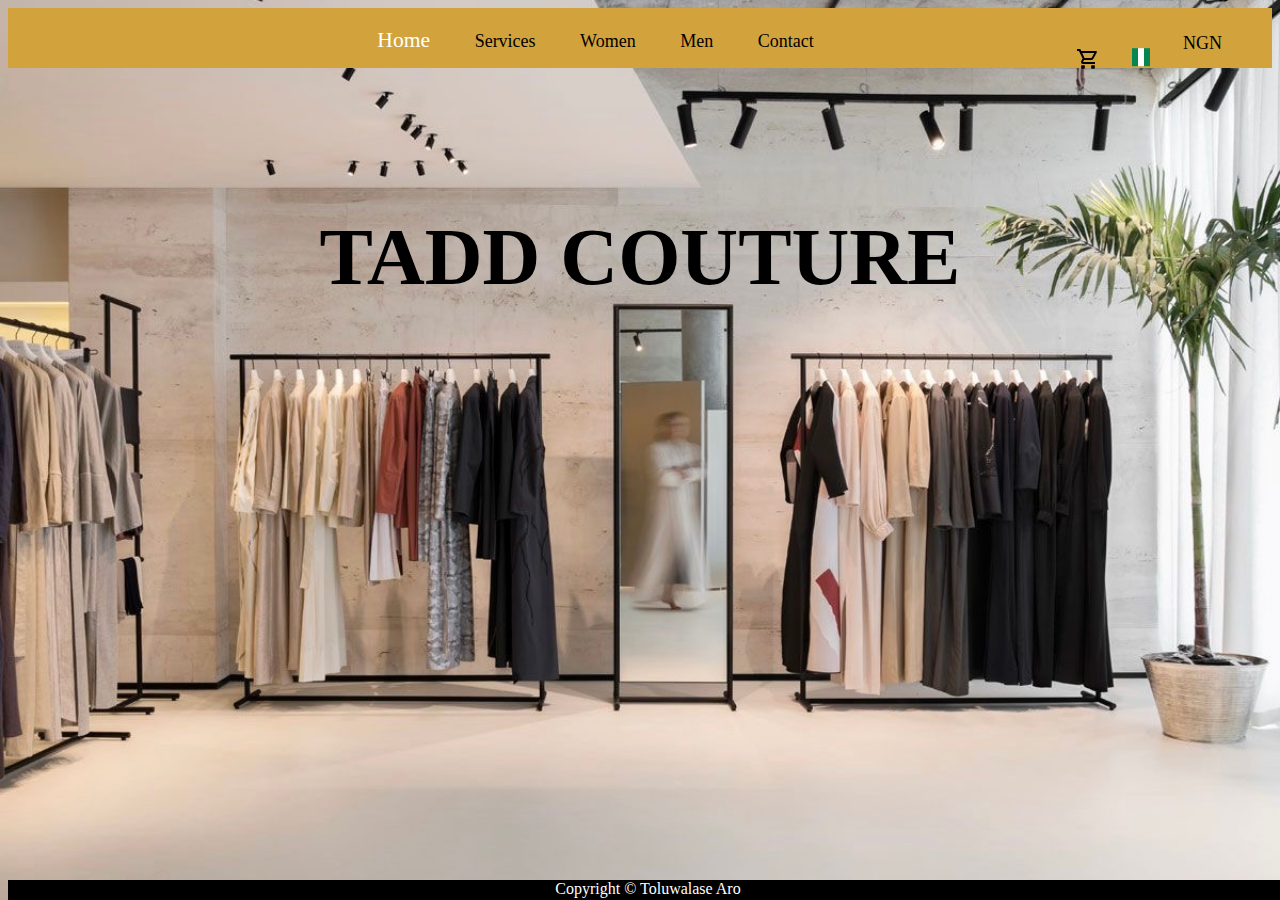
<file: index.html>
<!DOCTYPE html>
<html lang="en">
<head>
    <meta charset="UTF-8">
    <title>TADD COUTURE</title>
</head>
<link rel="stylesheet" type="text/css" href="style.css">
<style>
    body{
        background-image: url("mybg.jpg");
        background-size: cover;
        background-repeat: no-repeat;
        background-attachment: fixed;
    }
    @media only screen and (max-width: 768px) {
        .menu {
            padding: 5px;
        }

        .menu a {
            margin: 0 5px;
        }

        .cart-img,
        .flag-img {
            width: 16px;
            height: 16px;
        }
    }


</style>
<body>
<div class="menu">
    <a href="index.html" id="active">Home</a>
    <a href="services.html">Services</a>
    <a href="women.html">Women</a>
    <a href="men.html">Men</a>
    <a href="contact.html">Contact</a>
    <img src="shopping_cart_FILL0_wght400_GRAD0_opsz24.png" alt="cart" class="cart-img">
    <img src="ng.jpg" alt="currency" width="18px" height="18px" class="flag-img">
    <p class="naira">NGN</p>
</div>
<h1 id="head">TADD COUTURE</h1>

<div class="foot">
    Copyright &copy; Toluwalase Aro
</div>


</body>
</html>
</file>
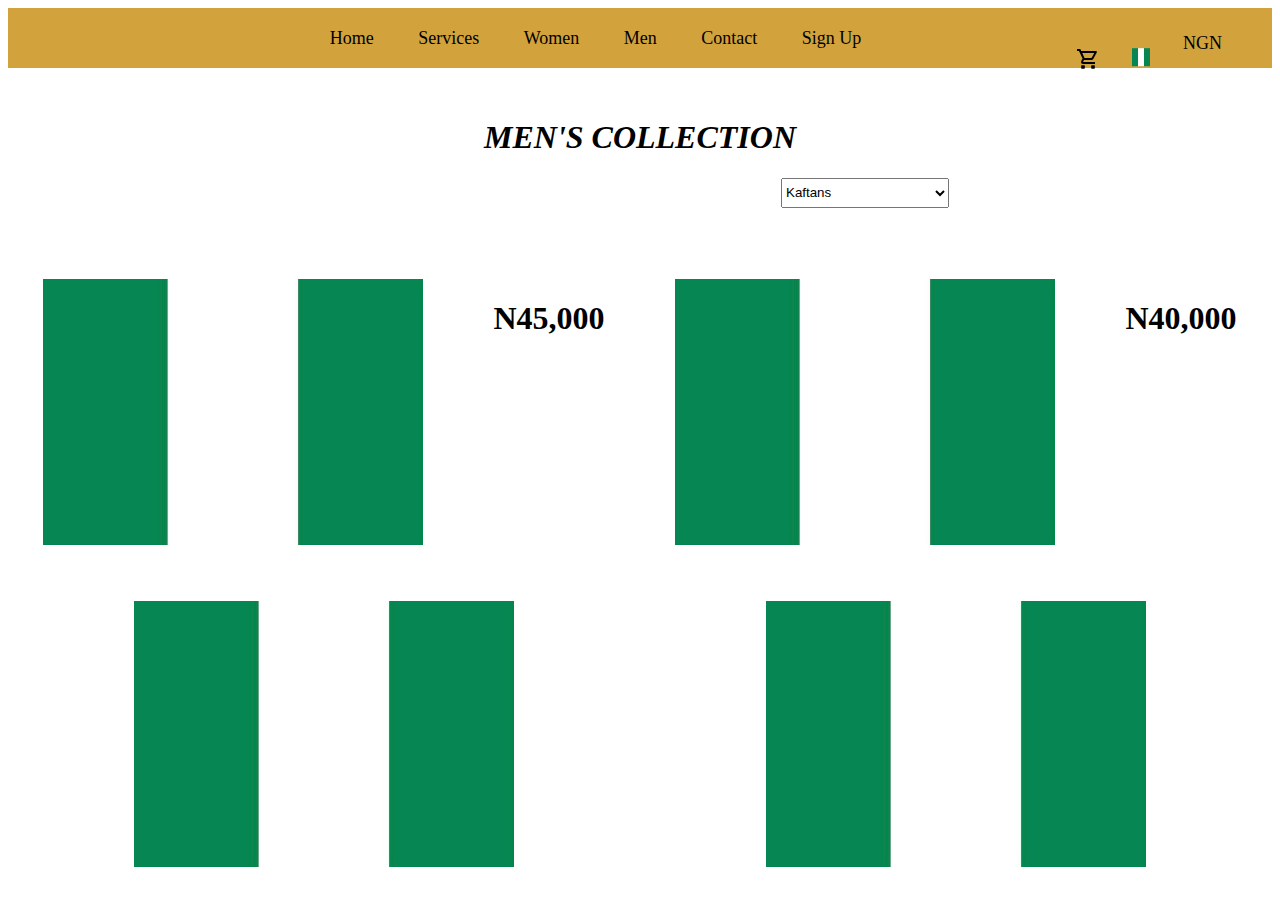
<file: kaftans.html>
<!DOCTYPE html>
<html lang="en">
<head>
    <meta charset="UTF-8">
    <title>TADD COUTURE</title>
</head>
<link rel="stylesheet" type="text/css" href="style.css">
<body>
<div class="menu">
    <a href="index.html">Home</a>
    <a href="services.html">Services</a>
    <a href="women.html">Women</a>
    <a href="men.html">Men</a>
    <a href="contact.html">Contact</a>
    <a href="signup.html">Sign Up</a>
    <img src="shopping_cart_FILL0_wght400_GRAD0_opsz24.png" alt="cart" class="cart-img">
    <img src="ng.jpg" alt="currency" width="18px" height="18px" class="flag-img">
    <p class="naira">NGN</p>
</div>

<h1 id="whead">MEN'S COLLECTION</h1>
<div class="all">
    <select id="shop" onchange="directlink()">
        <option value="men.html">ALL</option>
        <option value="kaftans.html" selected>Kaftans</option>
        <option value="twopiece.html">Pants, Shorts And Shirts</option>
        <option value="groomstyle.html">Groom Styling</option>
    </select>
</div>
<pre>



</pre>

<script>
    function directlink(){
        var selectElement = document.getElementById("shop");
        var selectedValue = selectElement.options[selectElement.selectedIndex].value;
        window.location.href = selectedValue;
    }
</script>

<div class="roll1">
    <img src="ng.jpg" alt="k1">
    <h1 id="price">N45,000</h1>
    <img src="ng.jpg" alt="k2">
    <h1>N40,000</h1>
</div>
<pre>


</pre>
<div class="roll2">
    <img src="ng.jpg" alt="k1">
    <img src="ng.jpg" alt="k2">
</div>
</body>
</html>
</file>
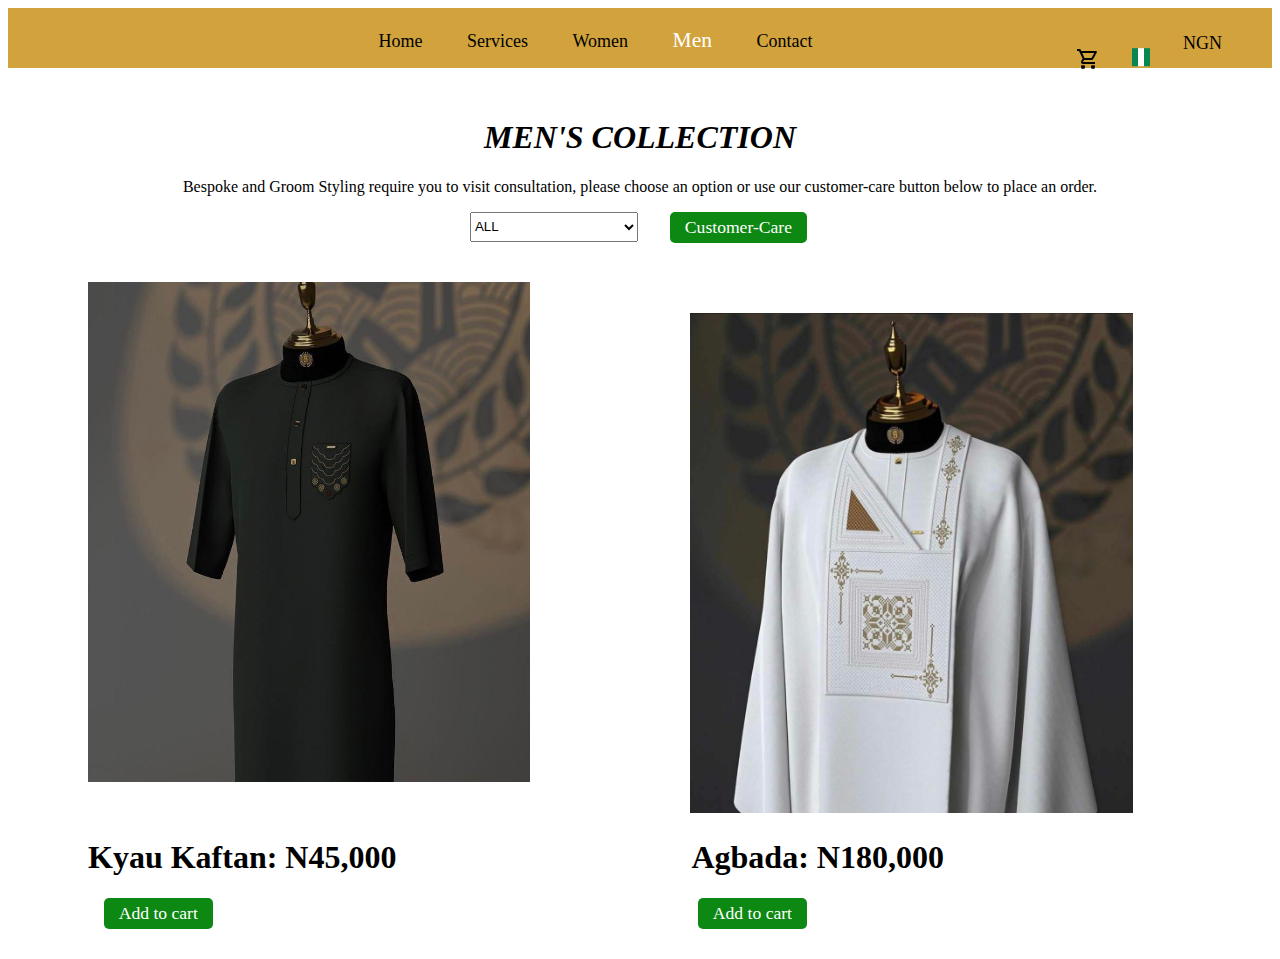
<file: men.html>
<!DOCTYPE html>
<html lang="en">
<head>
    <meta charset="UTF-8">
    <title>TADD COUTURE</title>

</head>
<link rel="stylesheet" type="text/css" href="style.css">
<body>
<div class="menu">
    <a href="index.html">Home</a>
    <a href="services.html">Services</a>
    <a href="women.html">Women</a>
    <a href="men.html" id="active">Men</a>
    <a href="contact.html">Contact</a>
    <img src="shopping_cart_FILL0_wght400_GRAD0_opsz24.png" alt="cart" class="cart-img">
    <img src="ng.jpg" alt="currency" width="18px" height="18px" class="flag-img">
    <p class="naira">NGN</p>
</div>

<h1 id="whead">MEN'S COLLECTION</h1>
<p id="note"> Bespoke and Groom Styling require you to visit consultation, please choose an option or use our customer-care
    button below to place an order.</p>

<div class="button-container">
    <a href="https://wa.me/message/RWTHIVRNE5LYA1" class="button">
        Customer-Care
    </a>
</div>
    <div class="all">
        <select id="shop" onchange="directlink()">
            <option value="" selected>ALL</option>
            <option value="kaftans.html">Kaftans</option>
            <option value="twopiece.html">Pants, Shorts And Shirts</option>
            <option value="https://wa.me/message/RWTHIVRNE5LYA1">Groom Styling</option>
        </select>
    </div>

<script>
    function directlink(){
        var selectElement = document.getElementById("shop");
        var selectedValue = selectElement.options[selectElement.selectedIndex].value;
        window.location.href = selectedValue;
    }
</script>

<div class="dresses">
    <div>
        <img src="kaf1.jpg" alt="kaftan">
        <img src="kaf2.jpg" alt="agbada">
        <h1 class="price">Kyau Kaftan: N45,000</h1>
        <h1 class="price">Agbada: N180,000</h1>
    </div>
</div>

<div class="buttonshop">
    <a href="" class="button">
        Add to cart
    </a>
</div>

<div class="buttonshop">
    <a href="" class="button">
        Add to cart
    </a>

</div>



</body>
</html>
</file>
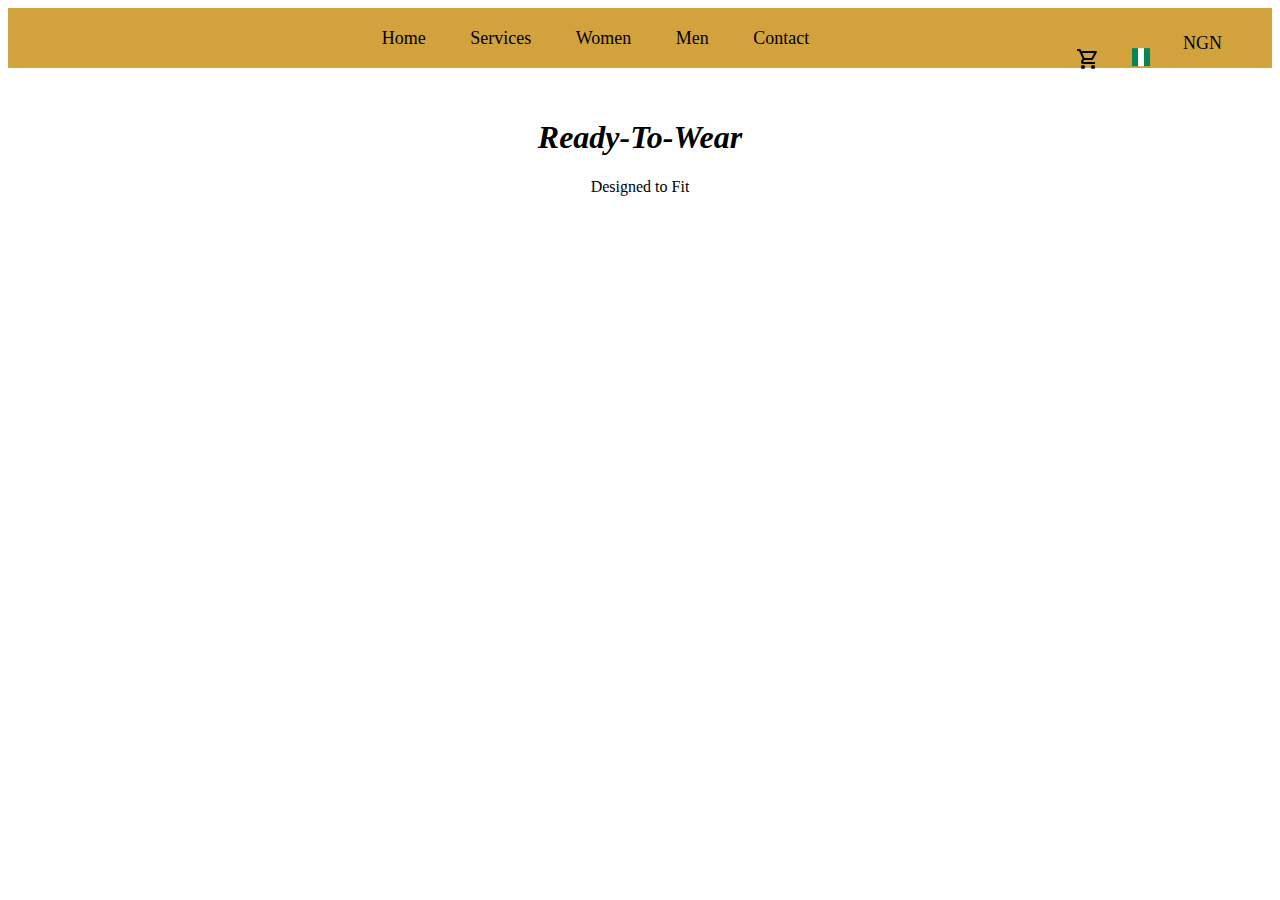
<file: rtw.html>
<!DOCTYPE html>
<html lang="en">
<head>
    <meta charset="UTF-8">
    <title>TADD COUTURE</title>
</head>
<link rel="stylesheet" type="text/css" href="style.css">
<body>
<div class="menu">
    <a href="index.html">Home</a>
    <a href="services.html">Services</a>
    <a href="women.html">Women</a>
    <a href="men.html">Men</a>
    <a href="contact.html">Contact</a>
    <img src="shopping_cart_FILL0_wght400_GRAD0_opsz24.png" alt="cart" class="cart-img">
    <img src="ng.jpg" alt="currency" width="18px" height="18px" class="flag-img">
    <p class="naira">NGN</p>
</div>
<h1 id="whead">Ready-To-Wear</h1>
<p id="note">Designed to Fit</p>

</body>
</html>
</file>
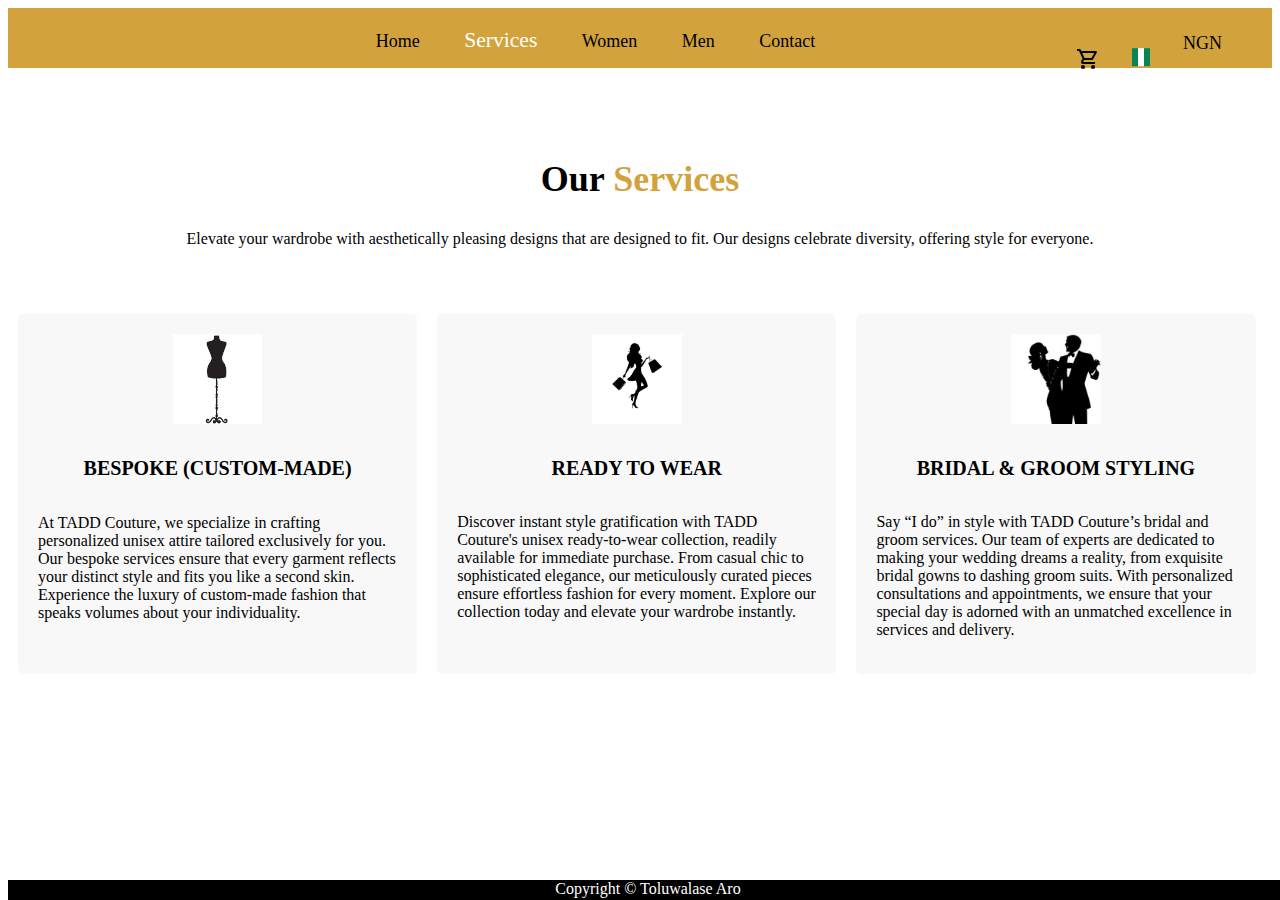
<file: services.html>
<!DOCTYPE html>
<html lang="en">
<head>
    <meta charset="UTF-8">
    <title>TADD COUTURE</title>
</head>
<link rel="stylesheet" type="text/css" href="style.css">
<body>
<div class="menu">
    <a href="index.html">Home</a>
    <a href="services.html" id="active">Services</a>
    <a href="women.html">Women</a>
    <a href="men.html">Men</a>
    <a href="contact.html">Contact</a>
    <img src="shopping_cart_FILL0_wght400_GRAD0_opsz24.png" alt="cart" class="cart-img">
    <img src="ng.jpg" alt="currency" width="18px" height="18px" class="flag-img">
    <p class="naira">NGN</p>
</div>

    <div class="service_container">
        <div class="container ">
            <div class="heading_container">
                <h2>
                    Our <span style="color: #d2a33d">Services</span>
                </h2>
            </div>
            <p class="txt">
                Elevate your wardrobe with aesthetically pleasing designs that are designed to fit. Our designs celebrate diversity, offering style for everyone.
            </p>
            <div class="row">
                <div class="col-md-4 ">
                    <div class="box ">
                        <div class="img-box">
                            <img src="dressform.jpg" alt="">
                        </div>
                        <div class="detail-box">
                            <h5>
                                Bespoke (Custom-made)
                            </h5>
                            <p>
                                At TADD Couture, we specialize in crafting personalized unisex attire tailored exclusively for you.
                                Our bespoke services ensure that every garment reflects your distinct style and fits you like
                                a second skin. Experience the luxury of custom-made fashion that speaks volumes about your
                                individuality.

                            </p>
                        </div>
                    </div>
                </div>
                <div class="col-md-4 ">
                    <div class="box ">
                        <div class="img-box">
                            <img src="readytowear.jpg" alt="">
                        </div>
                        <div class="detail-box">
                            <h5>
                                Ready To Wear
                            </h5>
                            <p>
                                Discover instant style gratification with TADD Couture's unisex ready-to-wear collection,
                                readily available for immediate purchase. From casual chic to sophisticated elegance,
                                our meticulously curated pieces ensure effortless fashion for every moment. Explore
                                our collection today and elevate your wardrobe instantly.
                            </p>
                        </div>
                    </div>
                </div>
                <div class="col-md-4 ">
                    <div class="box ">
                        <div class="img-box">
                            <img src="bridal.jpg" alt="">
                        </div>
                        <div class="detail-box">
                            <h5>
                                Bridal & Groom Styling
                            </h5>
                            <p>
                                Say “I do” in style with TADD Couture’s bridal and groom services.
                                Our team of experts are dedicated to making your wedding dreams a reality,
                                from exquisite bridal gowns to dashing groom suits. With personalized consultations
                                and appointments, we ensure that your special day is adorned with an unmatched
                                excellence in services and delivery.
                            </p>

                        </div>
                    </div>
                </div>
            </div>
        </div>
        <div class="footer_service">Copyright &copy; Toluwalase Aro</div>
    </div>


</body>
</html>
</file>
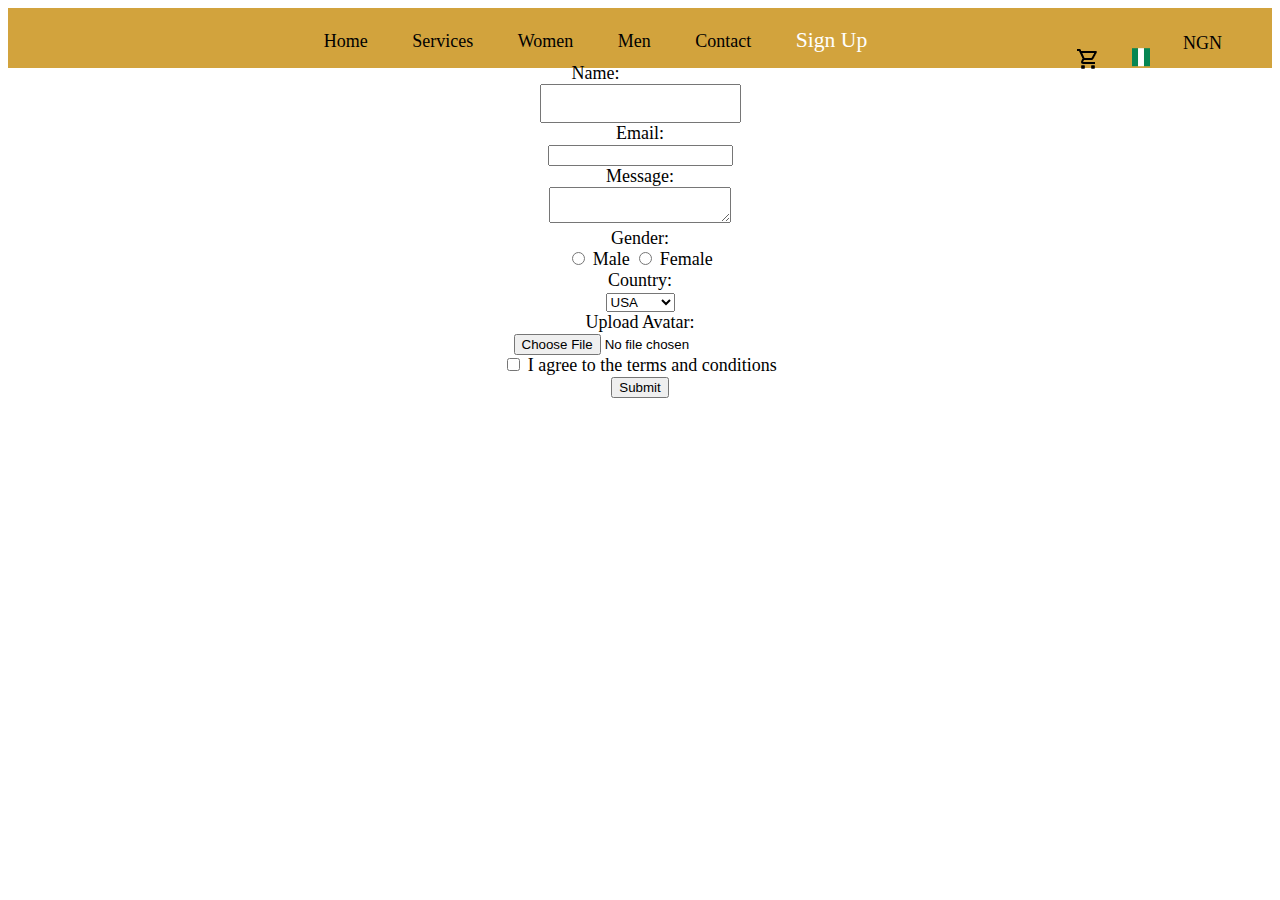
<file: signup.html>
<!DOCTYPE html>
<html lang="en">
<head>
    <meta charset="UTF-8">
    <title>TADD COUTURE</title>
    <style>
        .error {
            border: 1px solid red;
        }
    </style>
</head>
<link rel="stylesheet" type="text/css" href="style.css">
<body>
<div class="menu">
    <a href="index.html">Home</a>
    <a href="services.html">Services</a>
    <a href="women.html">Women</a>
    <a href="men.html">Men</a>
    <a href="contact.html">Contact</a>
    <a href="signup.html" id="active">Sign Up</a>
    <img src="shopping_cart_FILL0_wght400_GRAD0_opsz24.png" alt="cart" class="cart-img">
    <img src="ng.jpg" alt="currency" width="18px" height="18px" class="flag-img">
    <p class="naira">NGN</p>

    <form id="myForm" onsubmit="return validateForm()">
        <div>
            <label for="name">Name:</label><br>
            <input type="text" id="name" name="name" maxlength="20"><br>
        </div>
        <div>
            <label for="email">Email:</label><br>
            <input type="email" id="email" name="email"><br>
        </div>
        <div>
            <label for="message">Message:</label><br>
            <textarea id="message" name="message"></textarea><br>
        </div>
        <div>
            <label>Gender:</label><br>
            <input type="radio" id="male" name="gender" value="male">
            <label for="male">Male</label>
            <input type="radio" id="female" name="gender" value="female">
            <label for="female">Female</label><br>
        </div>
        <div>
            <label for="country">Country:</label><br>
            <select id="country" name="country">
                <option value="usa">USA</option>
                <option value="canada">Canada</option>
                <option value="uk">UK</option>
            </select><br>
        </div>
        <div>
            <label for="avatar">Upload Avatar:</label><br>
            <input type="file" id="avatar" name="avatar"><br>
        </div>
        <div>
            <input type="checkbox" id="agree" name="agree" onclick="displayMessage()">
            <label for="agree">I agree to the terms and conditions</label><br>
        </div>
        <button type="submit">Submit</button>
    </form>

    <p id="checkboxMessage" style="display: none;">That is amazing.</p>

    <script>
        function validateForm() {
            var name = document.getElementById('name').value.trim();
            var email = document.getElementById('email').value.trim();
            var message = document.getElementById('message').value.trim();
            var error = false;

            if (name === '') {
                alert("Please enter your details");
                document.getElementById('name').classList.add('error');
                error = true;
            } else {
                document.getElementById('name').classList.remove('error');
            }

            if (email === '') {
                alert("Please enter your details");
                document.getElementById('email').classList.add('error');
                error = true;
            } else {
                document.getElementById('email').classList.remove('error');
            }

            if (name.length > 20) {
                alert("Name cannot exceed 20 characters");
                document.getElementById('name').classList.add('error');
                error = true;
            }

            if (!error) {
                alert("Thank you for submitting your form. Name: " + name);
                return true;
            }

            return false;
        }

        function displayMessage() {
            var checkbox = document.getElementById('agree');
            var message = document.getElementById('checkboxMessage');

            if (checkbox.checked) {
                message.style.display = 'block';
            } else {
                message.style.display = 'none';
            }
        }
    </script>
</div>

</body>
</html>
</file>
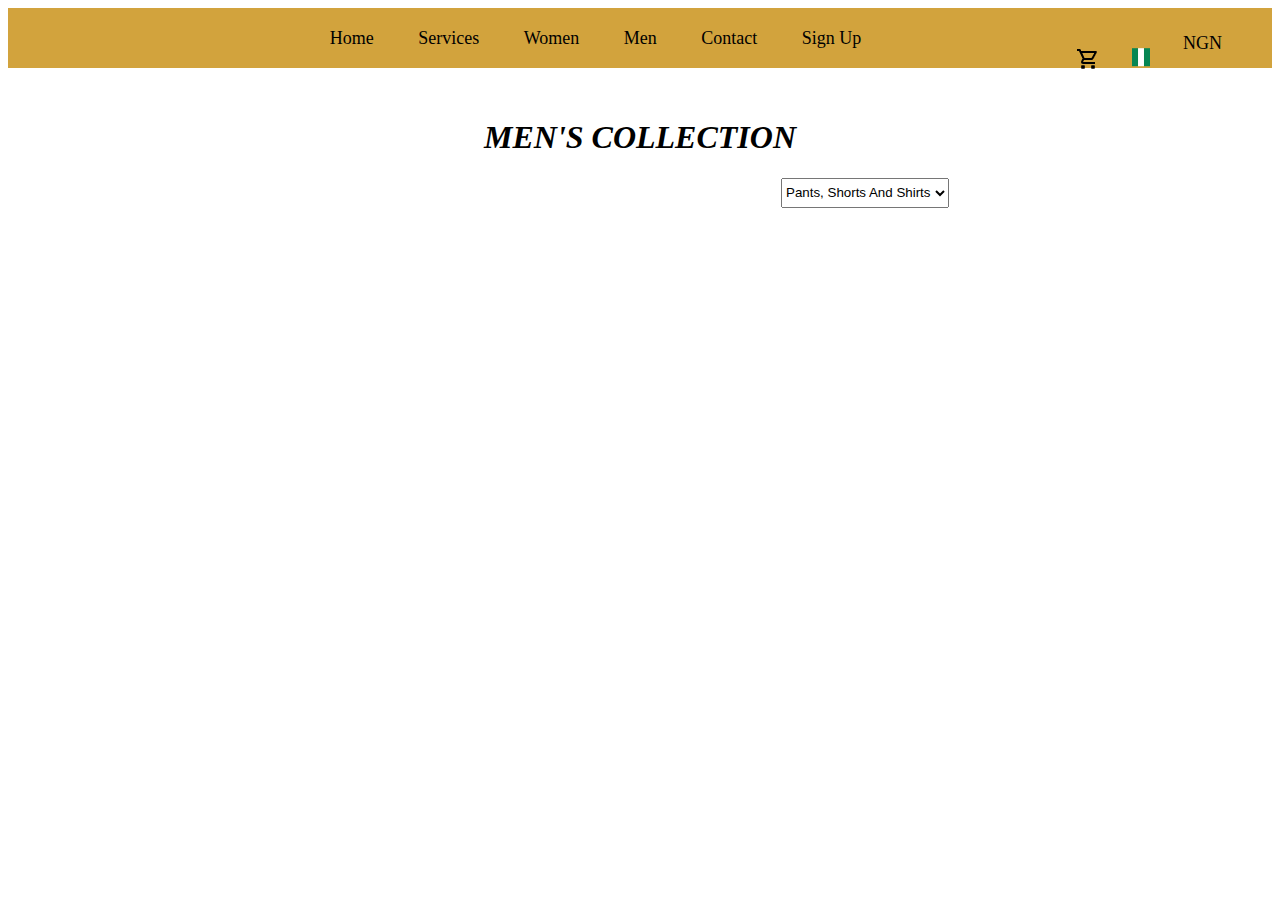
<file: twopiece.html>
<!DOCTYPE html>
<html lang="en">
<head>
    <meta charset="UTF-8">
    <title>TADD COUTURE</title>
</head>
<link rel="stylesheet" type="text/css" href="style.css">
<body>
<div class="menu">
    <a href="index.html">Home</a>
    <a href="services.html">Services</a>
    <a href="women.html">Women</a>
    <a href="men.html">Men</a>
    <a href="contact.html">Contact</a>
    <a href="signup.html">Sign Up</a>
    <img src="shopping_cart_FILL0_wght400_GRAD0_opsz24.png" alt="cart" class="cart-img">
    <img src="ng.jpg" alt="currency" width="18px" height="18px" class="flag-img">
    <p class="naira">NGN</p>
</div>

<h1 id="whead">MEN'S COLLECTION</h1>
<div class="all">
    <select id="shop" onchange="directlink()">
        <option value="men.html">ALL</option>
        <option value="kaftans.html" >Kaftans</option>
        <option value="twopiece.html" selected>Pants, Shorts And Shirts</option>
        <option value="groomstyle.html">Groom Styling</option>
    </select>
</div>

<script>
    function directlink(){
        var selectElement = document.getElementById("shop");
        var selectedValue = selectElement.options[selectElement.selectedIndex].value;
        window.location.href = selectedValue;
    }
</script>
</body>
</html>
</file>
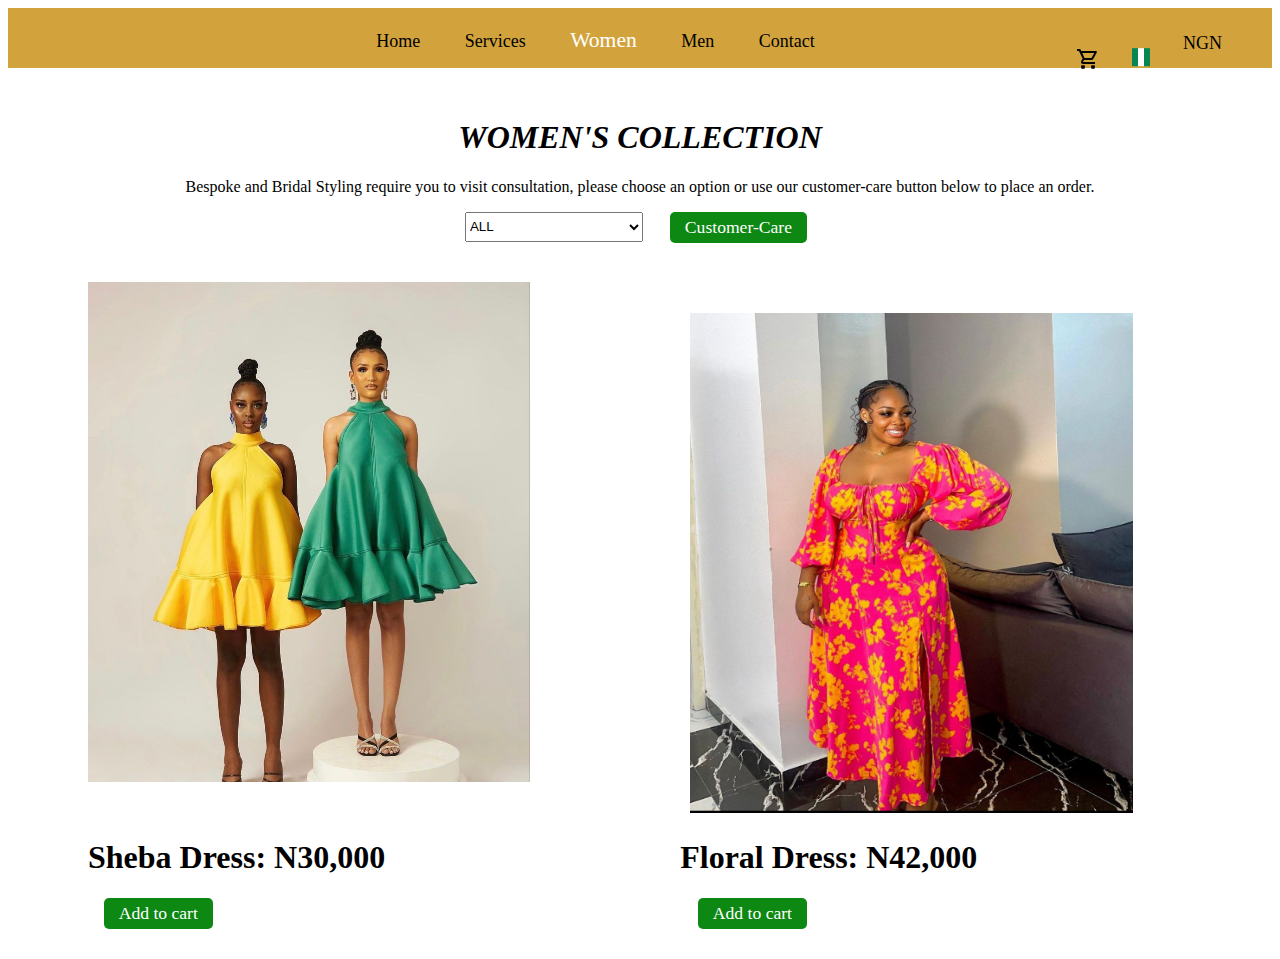
<file: women.html>
<!DOCTYPE html>
<html lang="en">
<head>
    <meta charset="UTF-8">
    <title>TADD COUTURE</title>
</head>
<link rel="stylesheet" type="text/css" href="style.css">
<body>
<div class="menu">
    <a href="index.html">Home</a>
    <a href="services.html">Services</a>
    <a href="women.html" id="active">Women</a>
    <a href="men.html">Men</a>
    <a href="contact.html">Contact</a>
    <img src="shopping_cart_FILL0_wght400_GRAD0_opsz24.png" alt="cart" class="cart-img">
    <img src="ng.jpg" alt="currency" width="18px" height="18px" class="flag-img">
    <p class="naira">NGN</p>
</div>

<h1 id="whead">WOMEN'S COLLECTION</h1>
<p id="note"> Bespoke and Bridal Styling require you to visit consultation, please choose an option or use our customer-care
button below to place an order.</p>

<div class="button-container">
    <a href="https://wa.me/message/RWTHIVRNE5LYA1" class="button">
        Customer-Care
    </a>
</div>

<div class="all">
    <select id="shop" onchange="directlink()">
        <option value="" selected>ALL</option>
        <option value="rtw.html">Ready-To-Wear</option>
        <option value="https://wa.me/message/RWTHIVRNE5LYA1">Bespoke Consultation</option>
        <option value="https://wa.me/message/RWTHIVRNE5LYA1">Bridal Styling Consultation</option>
    </select>
</div>

<script>
    function directlink(){
        var selectElement = document.getElementById("shop");
        var selectedValue = selectElement.options[selectElement.selectedIndex].value;
        window.location.href = selectedValue;
    }
</script>
</select>

<div class="dresses">
        <img src="dress1.jpg" alt="flare dress">
        <img src="dress2.jpg" alt="suit">
        <h1 class="price">Sheba Dress: N30,000</h1>
        <h1 class="price">Floral Dress: N42,000</h1>
</div>

<div class="buttonshop">
    <a href="" class="button">
        Add to cart
    </a>
</div>

<div class="buttonshop">
    <a href="" class="button">
        Add to cart
    </a>

</div>

</body>
</html>
</file>
<file: style.css>
/*home page*/
#head{
    text-align: center;
    padding-top: 90px;
    font-size: 500%;
}
/*footer*/
.foot{
    position: fixed;
    bottom: 0;
    background-color: black;
    height: 20px;
    width: 100%;
    color: white;
    text-align: center;
    bottom: 0;


}
#active{
    color: white;
    font-size: larger;
}
.menu{
    height: 60px;
    width: 100%;
    background-color: #d2a33d;
    text-align: center;
    font-size: large;
}
.menu a{
    text-decoration: none;
    color: black;
    display: inline-block;
    margin-inline: 20px;
    padding: 20px 0 10px 0;
}

.menu a:hover{
    color: white;
    font-size: larger;
}

.cart-img {
    position: absolute; /* Position the image absolutely */
    top: 6.5%; /* Align the top of the image to the middle of the container */
    right: 180px; /* Adjust the right position as needed */
    transform: translateY(-50%); /* Center the image vertically */
}
.flag-img{
    position: absolute;
    top: 5.5%;
    right: 130px;
    transform: translateY(-10%);
}
.naira{
    margin-right: 50px;
    margin-top: 2%;
    float: right;
}
/*SERVICE SECTION*/
.service_section {
    position: relative;
    background-color: white;
}
.footer_service{
    position: fixed;
    bottom: 0;
    background-color: black;
    height: 20px;
    width: 100%;
    color: white;
    text-align: center;
    bottom: 0px;
    }


.service{
    /* Clearfix to contain floated elements */
    overflow: hidden;
}
.heading_container{
    text-align: center;
    font-size: 150%;
    font-family: Calibri;
    padding-top: 60px;
}
.txt{
    text-align: center;
    padding-bottom: 40px;
    font-size: 100%;
}

.box {
    float: left;
    width: calc(30% - 20px); /* Adjust width as needed */
    height: 300px;
    margin: 10px;
    background-color: #f8f8f9;
    padding: 20px;
    border-radius: 5px;
    padding-bottom: 40px;
}

.img-box {
    display: flex;
    justify-content: center;
    margin-bottom: 15px;
}

.img-box img {
    max-width: 25%;
    max-height: 25%;
    transition: all 0.3s;
}

.detail-box h5 {
    font-weight: bold;
    text-transform: uppercase;
    text-align: center;
    font-size: 125%;
}

.btn-box {
    display: flex;
    justify-content: center;
    margin-top: 45px;
}

/*womenspage*/
#whead{
    padding-top: 30px;
    text-align: center;
    color: black;
    font-size: 200%;
    font-style: italic;
}
#note{
    text-align: center;
    font-style: normal;
}
.button-container{
    text-align: center;
}

.button {
    display: inline-block;
    line-height: 31px;
    padding: 0px 15px;
    background-color: #11373a;
    color: white;
    border-radius: 5px;
    border-radius: 5px; /* Rounded edges */
    text-decoration: none;
    transition: background-color 0.3s ease; /* Smooth transition */
        /* Adding cursor pointer to indicate it's clickable */
    cursor: pointer;
    font-family: SansSerif;
    font-size: 110%;
    border: #11373a;
    float: right;
    margin-right: 450px;


    }

    /* Hover effect */
.button:hover {
        background-color: #35737e; /* Different color on hover */
    }

    /* Click effect */
.button:active {
        background-color: #5dc8da; /* Different color when clicked */
    }


/*menspage*/
.all{
    display: flex;
    justify-content: center;
    align-items: center;
    height: 30px;
    margin-left: 450px;
}
#shop{
    height: 30px;
}

/*kaftanpagemen*/
#kaftans{
    text-align: center;
}
#price{
    text-align: end;
}
.roll1{
    display: flex;
    justify-content: space-around;

}
.roll1 img{
    max-width: 30%;
    max-height: 30%;

}

.roll2{
    display: flex;
    justify-content: space-around;
}

.roll2 img{
    max-width: 30%;
    max-height: 30%;
}



input[type=text]{
    padding: 10px;
}
input[type=password]{
    padding: 10px;
}

input[type=button]{
    width: 15%;
    height: 40px;
    margin-top: 10px;
    background-color: black;
    color: white;
    padding: 10px;
}

.dresses img{
    float: left;
    width: 35%;
    height: 500px;
    margin-right: 80px;
    margin-left: 80px;
    margin-top: 40px;
    margin-bottom: 5px;

}
.price{
    float: left;
    padding-left: 80px;
    padding-right: 215px;
}
.price{
    color: black;
    text-align: center;

}
.button-container{
    text-align: center;
}

.button {
    display: inline-block;
    line-height: 31px;
    padding: 0px 15px;
    background-color: #0d8813;
    color: white;
    border-radius: 5px;
    border-radius: 5px; /* Rounded edges */
    text-decoration: none;
    transition: background-color 0.3s ease; /* Smooth transition */
    /* Adding cursor pointer to indicate it's clickable */
    cursor: pointer;
    font-family: SansSerif;
    font-size: 110%;
    border: #0f4f08;
    float: right;
    margin-right: 465px;
    margin-left: 20px;
    margin-bottom: 30px;
}

/* Hover effect */
.button:hover {
    background-color: #63e755; /* Different color on hover */
}

/* Click effect */
.button:active {
    background-color: #154419; /* Different color when clicked */
}
</file>
